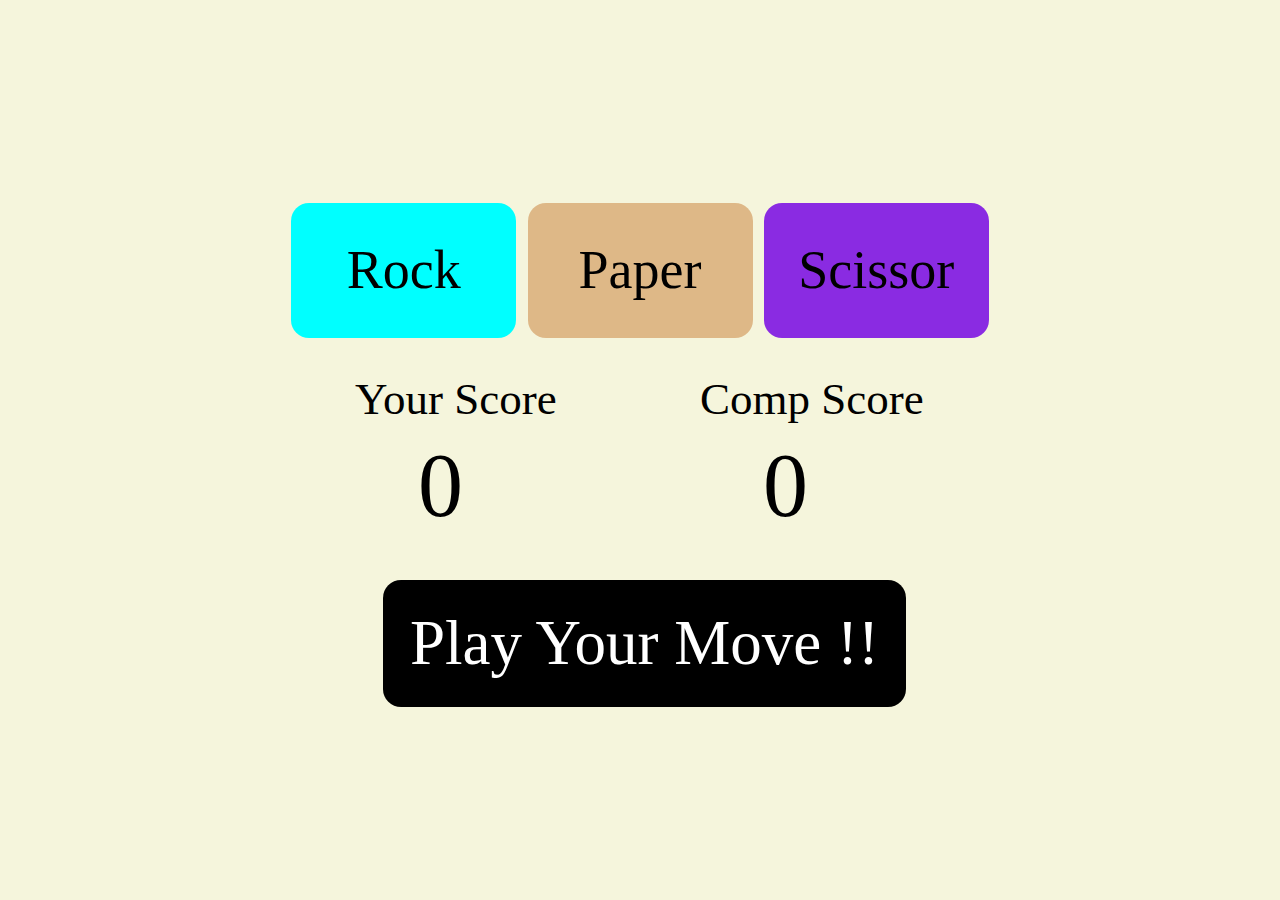
<file: stonePaperScissor/index.html>
<!DOCTYPE html>
<html lang="en">
<head>
    <meta charset="UTF-8">
    <meta name="viewport" content="width=device-width, initial-scale=1.0">
    <title>Stone Paper Scissor</title>
    <link rel="stylesheet" href="style.css">
</head>
<body>
    <div class="container">
        <div class="choices">
            <div class="choice" id="rock">Rock</div>
            <div class="choice" id="paper">Paper</div>
            <div class="choice" id="scissor">Scissor</div>
        </div>
        <div class="scores">
            <div class="userScore">
                <p>Your Score</p>
                <h1 class="user-score">0</h1>
            </div>
            <div class="compScore">
                <p>Comp Score</p>
                <h1 class="comp-score">0</h1>
            </div>
            <div class="play">
                <p class="msg">Play Your Move !!</p>
            </div>
        </div>
    </div>
    <script src="app.js"></script>
</body>
</html>
</file>
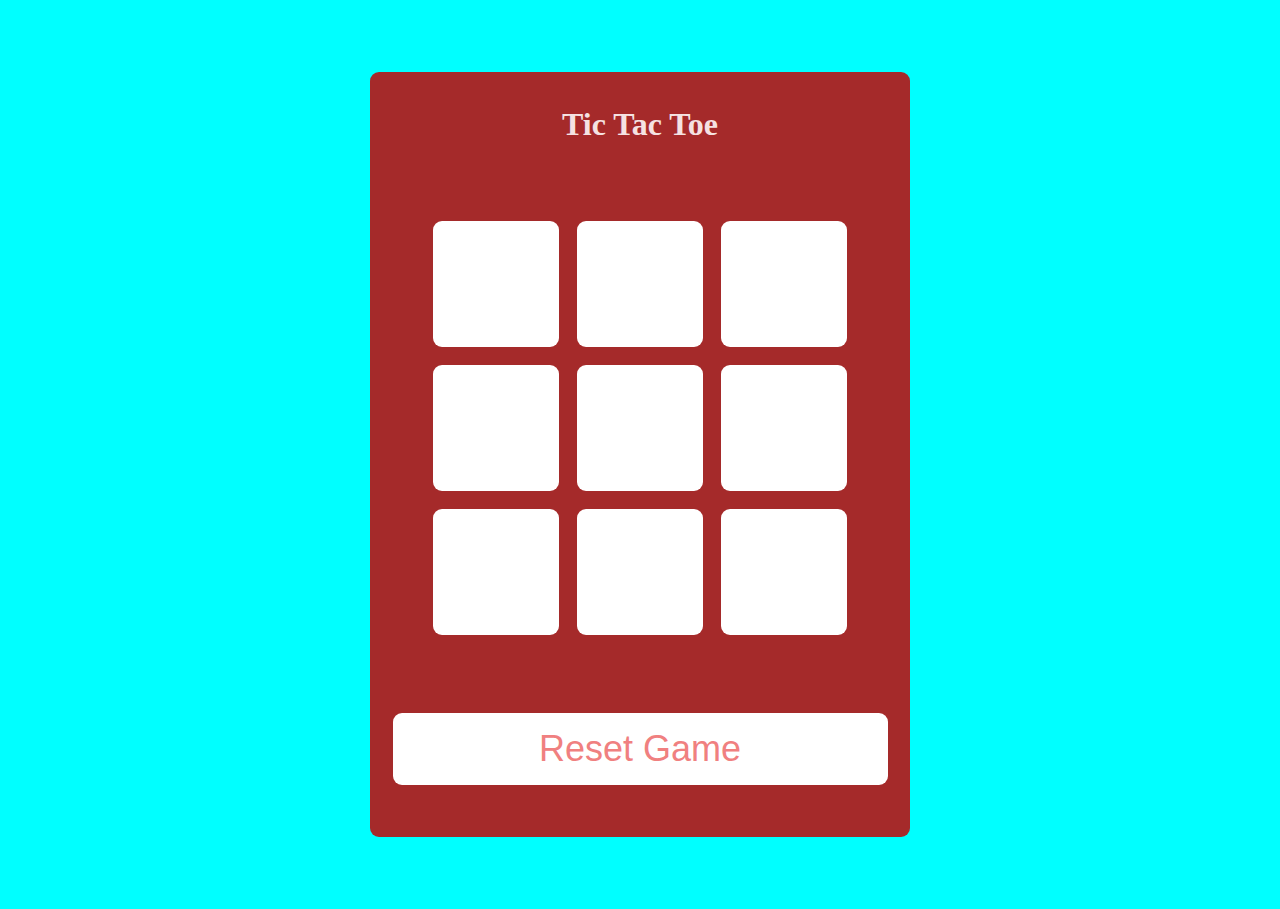
<file: ticTacToe/index.html>
<!DOCTYPE html>
<html lang="en">
<head>
    <meta charset="UTF-8">
    <meta name="viewport" content="width=device-width, initial-scale=1.0">
    <title>ticTacToe</title>
    <link rel="stylesheet" href="style.css">
</head>
<body>
    <div class="newGame hide">
        <p class="msg">Winner</p>
        <button class="new">New Game</button>
    </div>
    <div class="container">
        <h1>Tic Tac Toe</h1>
        <div class="main">
            <button class="box"></button>
            <button class="box"></button>
            <button class="box"></button>
            <button class="box"></button>
            <button class="box"></button>
            <button class="box"></button>
            <button class="box"></button>
            <button class="box"></button>
            <button class="box"></button>
        </div>
        <div class="resetGame">
            <button class="reset">Reset Game</button>
        </div>
    </div>
    <script src="app.js"></script>
</body>
</html>
</file>
<file: stonePaperScissor/style.css>
*{
    margin: 0;
    padding: 0;
    background-color: beige;
}
.choices{
    height: 20vh;
    width: 80vh;
    margin: auto;
    display: flex;
    align-items: center;
    justify-content: space-evenly;
    margin-top: 20vh;

}
.choice{
    height: 15vh;
    width: 25vh;
    font-size: 6vh;
    display: flex;
    align-items: center;
    justify-content: center;
    border-radius: 2vh;
}
#rock{
    background-color: aqua;
}
#paper{
    background-color:burlywood;
}
#scissor{
    background-color: blueviolet;
}
.msg{
    background-color: black;
    color: white;
    display: inline-block;
    font-size: 7vh;
    border-radius: 2vh;
    padding: 3vh;
    margin-right: 9vh;
}
.scores{
    height: 40vh;
    width: 80vh;
    display: flex;
    align-items: center;
    justify-content: space-evenly;
    flex-wrap: wrap;
    margin: auto;
    padding-left: 10vh;
}
.userScore{
    height: 20vh;
    width: 35vh;
    font-size: 5vh;
}
.compScore{
    height: 20vh;
    width: 35vh;
    font-size: 5vh;
}
.comp-score{
    margin: 1vh 0 0 7vh;
    font-weight: 500;
}
.user-score{
    margin: 1vh 0 0 7vh;
    font-weight: 500;
}
</file>
<file: ticTacToe/style.css>
*{
    margin: 0;
    padding: 0;
    
}
body{
    background-color: aqua;
    /* display: flex;
    align-items: center;
    justify-content: center; */
}
h1{
    color: #f5e2e2;

}
.container{
    margin: auto;
    margin-top: 8vh;
    background-color: brown;
    display: flex;
    flex-wrap: wrap;
    height: 85vh;
    width: 60vh;
    align-items: center;
    justify-content: center; 
    border-radius: 1vh; 
    margin-bottom: 8vh;
}
.main{
    display: flex;
    flex-wrap: wrap;
    align-items: center;
    justify-content: center;    
}
.box{
    height: 14vh;
    width: 14vh;
    border-radius: 1vh;
    border: none;
    font-size: 8vh;
    background-color: #fff;
    margin: 1vh;
    color: rgb(25, 13, 194);
}
.new , .reset{
    width: 55vh;
    height: 8vh;
    border-radius: 1vh;
    border: none;
    font-size: 4vh;
    color: lightcoral;
    background-color: #fff;
}
.reset{
    margin-bottom: 2vh;
}
.msg{
    font-size: 5vh;
}
.newGame{
    display: flex;
    margin: auto;
    flex-wrap: wrap;
    height: 100vh;
    justify-content: center;
    align-items: center;
    width: 60vh;
}
.hide{
    display: none;
}
</file>
